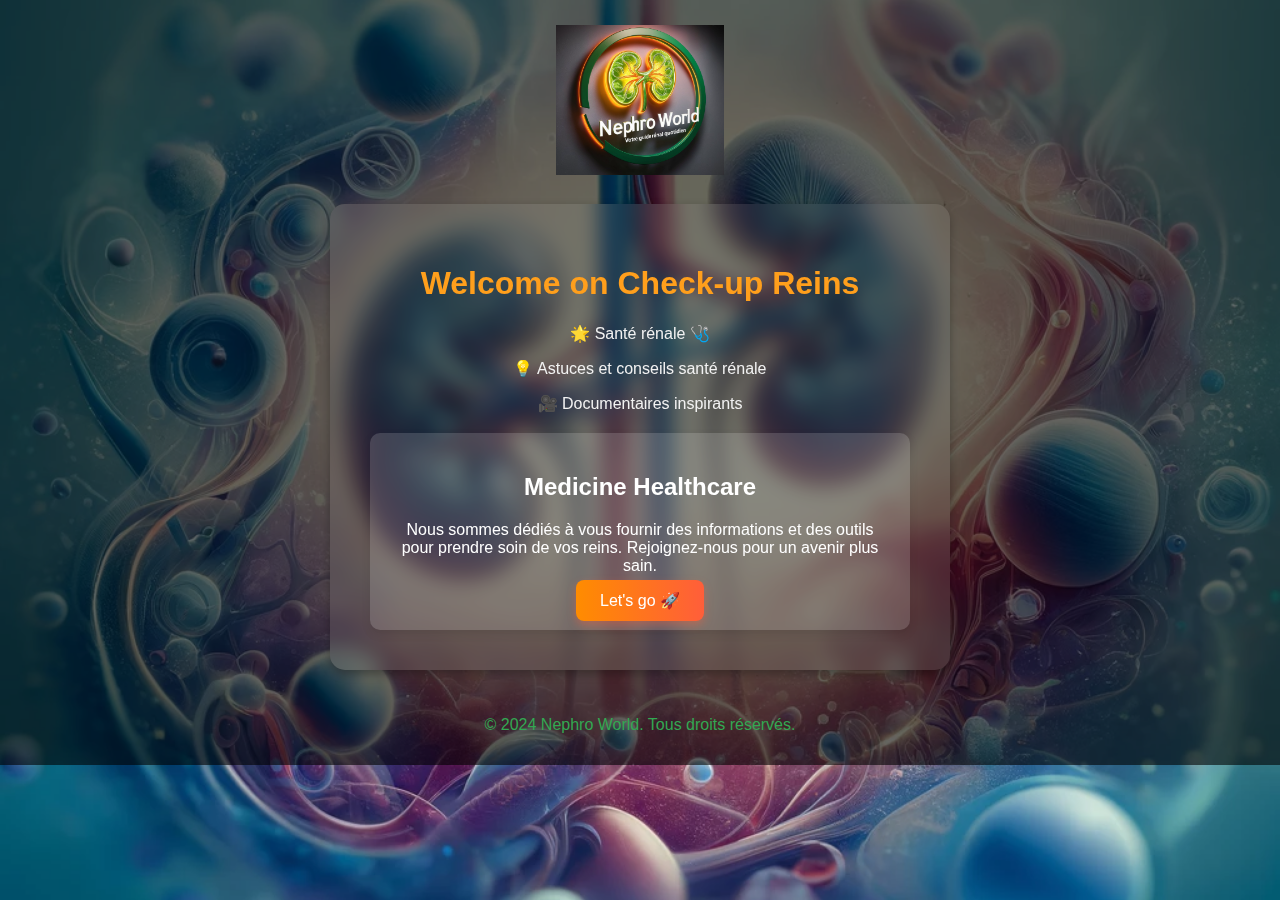
<file: index.html>
<!DOCTYPE html>
<html lang="fr">
<head>
    <meta charset="UTF-8">
    <meta name="viewport" content="width=device-width, initial-scale=1.0">
    <title>Nephro World - Votre guide rénal quotidien</title>
    <link rel="stylesheet" href="style.css">
    <link rel="icon" type="image/jpg" href="favicon.jpg"/>
</head>
<body>
    <!-- Header -->
    <header class="header">
        <img src="logo.png" alt="Nephro World Logo" class="logo">
    </header>

    <!-- Main Section -->
    <main class="main-content">
        <div id="quiz-container" class="quiz-contain">
            <h1>Welcome on Check-up Reins</h1>
            <p class="subtitle">🌟 Santé rénale 🩺</p> 
            <p class="subtitle">💡 Astuces et conseils santé rénale</p> 
            <p class="subtitle">🎥 Documentaires inspirants</p> 

            <div id="welcome-screen" class="quiz-box">
                <h2>Medicine Healthcare</h2>
                <p>Nous sommes dédiés à vous fournir des informations et des outils pour prendre soin de vos reins. Rejoignez-nous pour un avenir plus sain.</p>
                <a href="quiz.html" class="cta-button">Let's go 🚀</a>
            </div>
        </div>
    </main>

    <!-- Optionnel: Footer -->
    <footer class="footer">
        <p>&copy; 2024 Nephro World. Tous droits réservés.</p>
    </footer>

    <script src="script.js"></script>
</body>
</html>
</file>
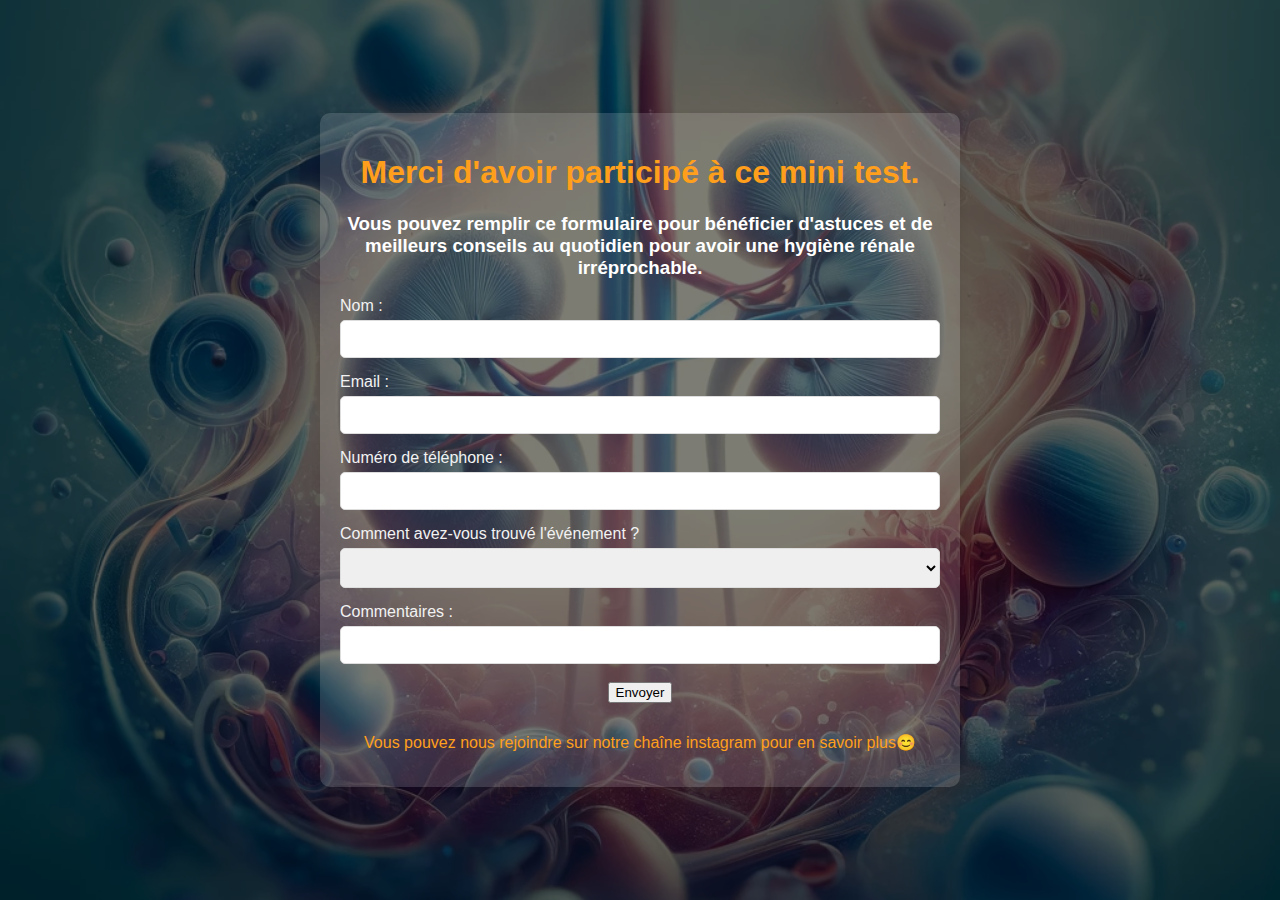
<file: feedback.html>
<!DOCTYPE html>
<html lang="fr">
<head>
    <meta charset="UTF-8">
    <meta name="viewport" content="width=device-width, initial-scale=1.0">
    <title>Feedback</title>
    <link rel="stylesheet" href="style.css">
    <link rel="icon" type="image/jpg" href="favicon.jpg"/>
</head>
<body class="feedback-page">
    <div class="feedback-container">
        <h1>Merci d'avoir participé à ce mini test.</h1>
        <h3>Vous pouvez remplir ce formulaire pour bénéficier d'astuces et de meilleurs conseils au quotidien pour avoir une hygiène rénale irréprochable.</h3>
        <form id="feedback-form" action="https://formspree.io/f/xyzyklve" method="POST">
            <label for="name">Nom :</label>
            <input type="text" id="name" name="name" required>
            
            <label for="email">Email :</label>
            <input type="email" id="email" name="email" required>

            <label for="phone">Numéro de téléphone :</label>
            <input type="tel" id="phone" name="phone">

            <label for="feedback">Comment avez-vous trouvé l'événement ?</label>
            <select id="feedback" name="feedback" required>
                <option value="vide"></option>
                <option value="tresbien">Très Bien</option>
                <option value="bien">Bien</option>
                <option value="pasmal">Pas mal</option>
                <option value="Peut mieux faire">Peut mieux faire</option>
            </select>

            <label for="commentaires">Commentaires :</label>
            <input type="text" id="commentaires" name="commentaires">
            <BR>
            <BR>     
            <button type="submit">Envoyer</button>
        </form>  

        <footer class="footer">
            <div class="nav-links">
                <a href="https://www.instagram.com/nephro__.world/">Vous pouvez nous rejoindre sur notre chaîne instagram pour en savoir plus😊</a>
            </div>
        </footer>
    </div>
</body>
</html>
</file>
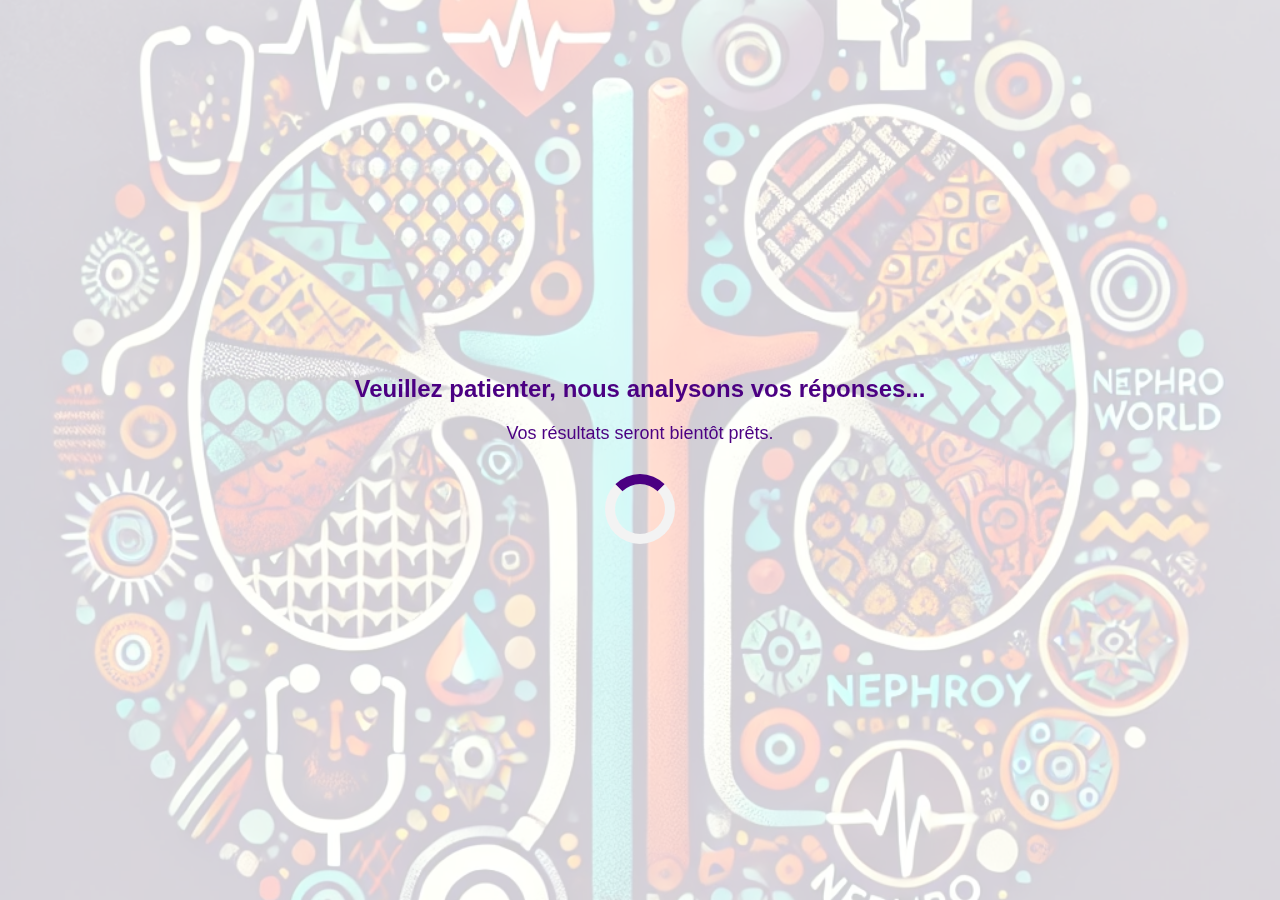
<file: loading.html>
<!DOCTYPE html>
<html lang="fr">
<head>
    <meta charset="UTF-8">
    <meta name="viewport" content="width=device-width, initial-scale=1.0">
    <link rel="icon" type="image/jpg" href="favicon.jpg"/>
    <title>Chargement des résultats</title>
    <style>
        /* Style de la page de chargement */
        body {
            font-family: Arial, sans-serif;
            background-color: #f0f0f0;
            margin: 0;
            display: flex;
            justify-content: center;
            align-items: center;
            min-height: 100vh;
        }

        
        body {
            position: relative;
            background-image: url('Back2.webp'); /* Replace with the actual path */
            background-size: cover;
            background-position: center;
            background-repeat: no-repeat;
        }

        body::before {
            content: "";
            position: absolute;
            top: 0;
            left: 0;
            right: 0;
            bottom: 0;
            background-image: url('Back2.webp'); /* Same background image */
            background-size: cover;
            background-position: center;
            background-repeat: no-repeat;
            filter: grayscale(40%) brightness(70%) saturate(10%) blur(0%) contrast(50%);
            z-index: -1; /* Ensures the filter is applied behind the content */
        }


        .loading-screen {
            position: fixed;
            top: 0;
            left: 0;
            width: 100%;
            height: 100%;
            background-color: rgba(255, 255, 255, 0.8);
            display: flex;
            justify-content: center;
            align-items: center;
            z-index: 1000;
        }

        .loading-message {
            text-align: center;
            color: #4B0082;
        }

        .loading-message h2 {
            font-size: 24px;
            margin-bottom: 20px;
        }

        .loading-message p {
            font-size: 18px;
            margin-bottom: 30px;
        }

        .loader {
            border: 10px solid #f3f3f3; /* Light gray */
            border-top: 10px solid #4B0082; /* Purple */
            border-radius: 50%;
            width: 50px;
            height: 50px;
            animation: spin 2s linear infinite;
            margin: 0 auto; /* Centering the loader */
        }

        /* Animation de rotation pour le loader */
        @keyframes spin {
            0% { transform: rotate(0deg); }
            100% { transform: rotate(360deg); }
        }
    </style>
</head>
<body>

<div id="loading-screen" class="loading-screen">
    <div class="loading-message">
        <h2>Veuillez patienter, nous analysons vos réponses...</h2>
        <p>Vos résultats seront bientôt prêts.</p>
        <div class="loader"></div>
    </div>
</div>

<script>
    setTimeout(function() {
        window.location.href = "resultats.html";
    }, 10000); // 10 seconds delay
</script>

</body>
</html>
</file>
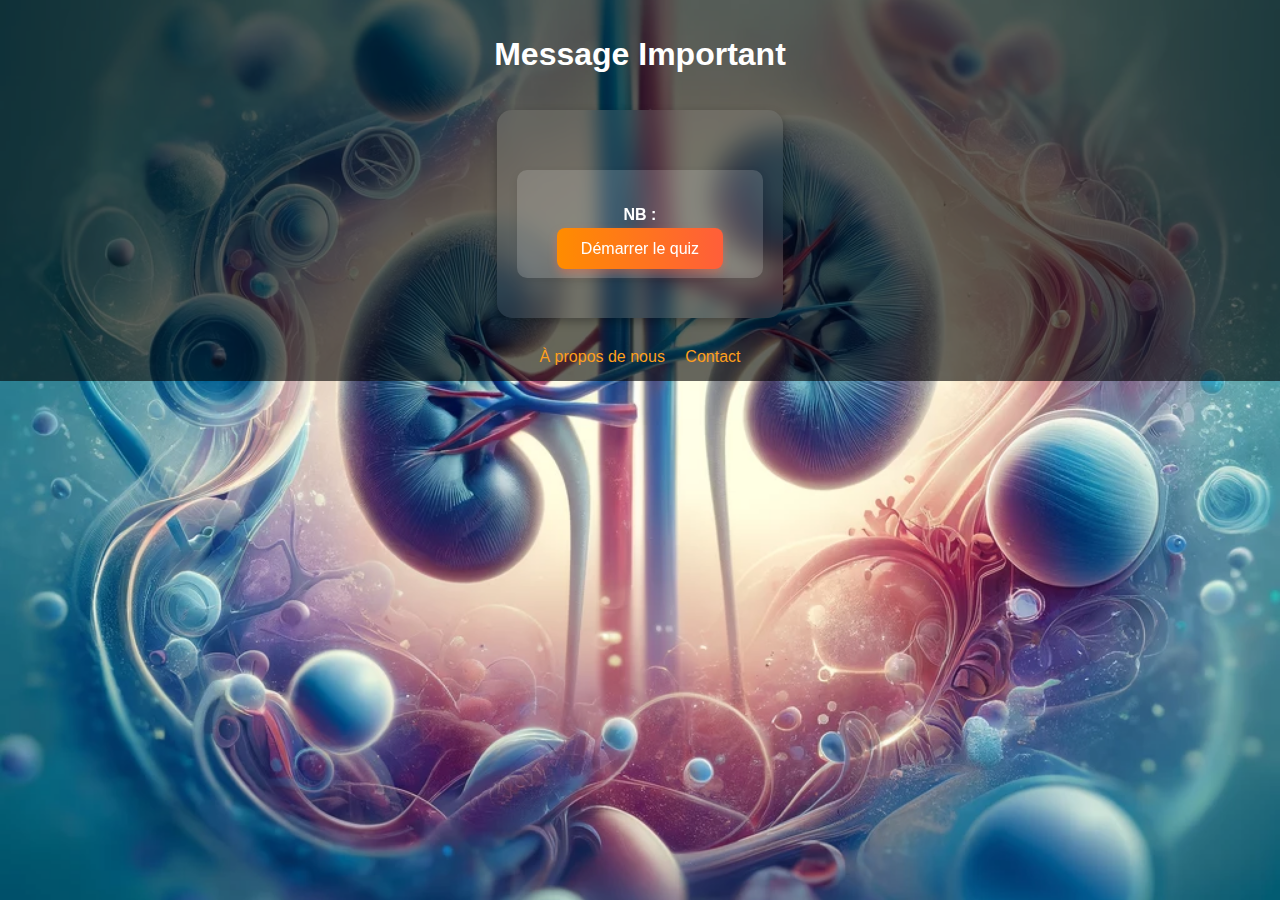
<file: message.html>
<!DOCTYPE html>
<html lang="fr">
<head>
    <meta charset="UTF-8">
    <meta name="viewport" content="width=device-width, initial-scale=1.0">
    <link rel="icon" type="image/jpg" href="favicon.jpg"/>
    <title>Message d'Avertissement</title>
    <link rel="stylesheet" href="style.css">
</head>
<body>
    <header class="header">
        <h1>Message Important</h1>
    </header>

    <div class="main-content">
        <div id="nb-message" class="quiz-box">
            <p><strong>NB :</strong> </p>
            <!-- Utilisation de href pour la redirection vers la page du quiz -->
            <a href="quiz.html" class="cta-button">Démarrer le quiz</a>
        </div>
    </div>

    <footer class="footer">
        <div class="nav-links">
            <a href="https://www.instagram.com/nephro__.world/">À propos de nous</a>
            <a href="https://www.instagram.com/nephro__.world/">Contact</a>
        </div>
    </footer>
</body>
</html>
</file>
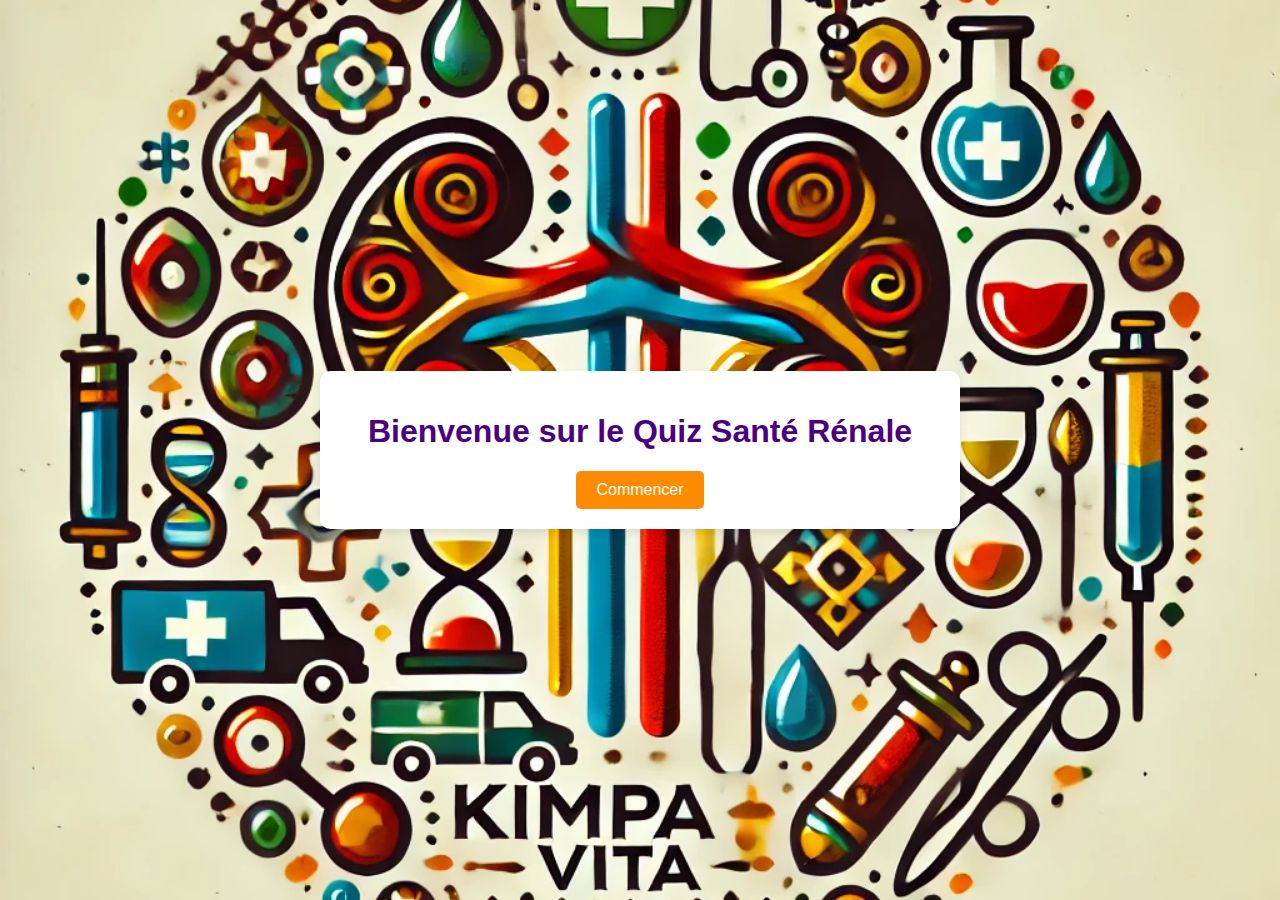
<file: quiz.html>
<!DOCTYPE html>
<html lang="fr">
<head>
    <meta charset="UTF-8">
    <meta name="viewport" content="width=device-width, initial-scale=1.0">
    <link rel="icon" type="image/jpg" href="favicon.jpg"/>
    <title>Quiz Santé Rénale</title>
    <style>
        /* Styles de base pour la mise en page */
        body {
            font-family: Arial, sans-serif;
            background-color: #f0f0f0;
            display: flex;
            justify-content: center;
            align-items: center;
            min-height: 100vh;
            margin: 0;
        }
        

        body {
            position: relative;
            background-image: url('Back1.webp'); /* Replace with the actual path */
            background-size: cover;
            background-position: center;
            background-repeat: no-repeat;
        }

        body::before {
            content: "";
            position: absolute;
            top: 0;
            left: 0;
            right: 0;
            bottom: 0;
            background-image: url('Back1.webp'); /* Same background image */
            background-size: cover;
            background-position: center;
            background-repeat: no-repeat;
            filter: grayscale(40%) brightness(70%) saturate(10%) blur(0%) contrast(50%);
            z-index: -1; /* Ensures the filter is applied behind the content */
        }

        #welcome-screen, #nb-message, #question-box {
            display: none;
            background-color: #ffffff;
            padding: 20px;
            border-radius: 10px;
            box-shadow: 0 4px 10px rgba(0, 0, 0, 0.1);
            max-width: 600px;
            width: 100%;
            text-align: center;
        }

        h1, h2, p {
            color: #4B0082;
        }

        .button {
            background-color: #FF8C00;
            color: white;
            padding: 10px 20px;
            border: none;
            border-radius: 5px;
            cursor: pointer;
            font-size: 16px;
        }

        .button:hover {
            background-color: #FFA500;
        }

    </style>
</head>
<body>

<div id="welcome-screen">
    <h1>Bienvenue sur le Quiz Santé Rénale</h1>
    <button class="button" onclick="showNB()">Commencer</button>
</div>

<div id="nb-message">
    <h2>Note Importante</h2>
    <p>Ce test ne remplace pas un bilan rénal complet (par ex., analyses d'urée, créatinine) nécessaire pour confirmer l'état de santé de vos reins.</p>
    <button class="button" onclick="demarrerQuiz()">Continuer</button>
</div>

<div id="question-box">
    <h2 id="question-number"></h2>
    <p id="question"></p>
    <button class="button" onclick="answer('oui')">Oui</button>
    <button class="button" onclick="answer('non')">Non</button>
</div>

<script>
    function showNB() {
        document.getElementById("welcome-screen").style.display = "none";
        document.getElementById("nb-message").style.display = "block";
    }

    function demarrerQuiz() {
        document.getElementById("nb-message").style.display = "none";
        document.getElementById("question-box").style.display = "block";
        afficherQuestion();
    }

    const questions = [
        { question: "Avez-vous constaté un changement dans la fréquence, la couleur, ou l'odeur de vos urines, comme une urine mousseuse ?", pointsOui: 0, pointsNon: 2 },
        { question: "Êtes-vous hypertendu ou diabétique ?", pointsOui: 0, pointsNon: 2 },
        { question: "Avez-vous des œdèmes (gonflement des pieds et des chevilles) ?", pointsOui: 0, pointsNon: 2 },
        { question: "Votre haleine a-t-elle une odeur ammoniacale (odeur semblable à celle des urines) ?", pointsOui: 0, pointsNon: 2 },
        { question: "Avez vous l'impression d'être constamment fatigué(e) ?", pointsOui: 0, pointsNon: 2 },
        { question: "Ressentez-vous des douleurs dans le bas du dos, non liées à une position inconfortable ?", pointsOui: 0, pointsNon: 2 },
        { question: "Prenez-vous régulièrement des médicaments traditionnels, des antalgiques ou des anti-inflammatoires (AINS,comme l'ibuprofène etc...) lorsque vous êtes malade ?", pointsOui: 0, pointsNon: 2 }
    ];

    let currentQuestion = 0;
    let score = 0;

    function afficherQuestion() {
        if (currentQuestion < questions.length) {
            document.getElementById("question-number").innerText = `Question ${currentQuestion + 1} sur ${questions.length}`;
            document.getElementById("question").innerText = questions[currentQuestion].question;
        } else {
            redirectToLoading();
        }
    }

    function answer(response) {
        const current = questions[currentQuestion];
        score += response === 'oui' ? current.pointsOui : current.pointsNon;
        currentQuestion++;
        afficherQuestion();
    }

    function redirectToLoading() {
        document.getElementById("question-box").style.display = "none";
        // Enregistrer le score dans sessionStorage
        sessionStorage.setItem("score", score);
        // Rediriger vers la page loading.html
        window.location.href = "loading.html";
    }

    // Initialisation de l'écran de bienvenue
    document.getElementById("welcome-screen").style.display = "block";
</script>

</body>
</html>
</file>
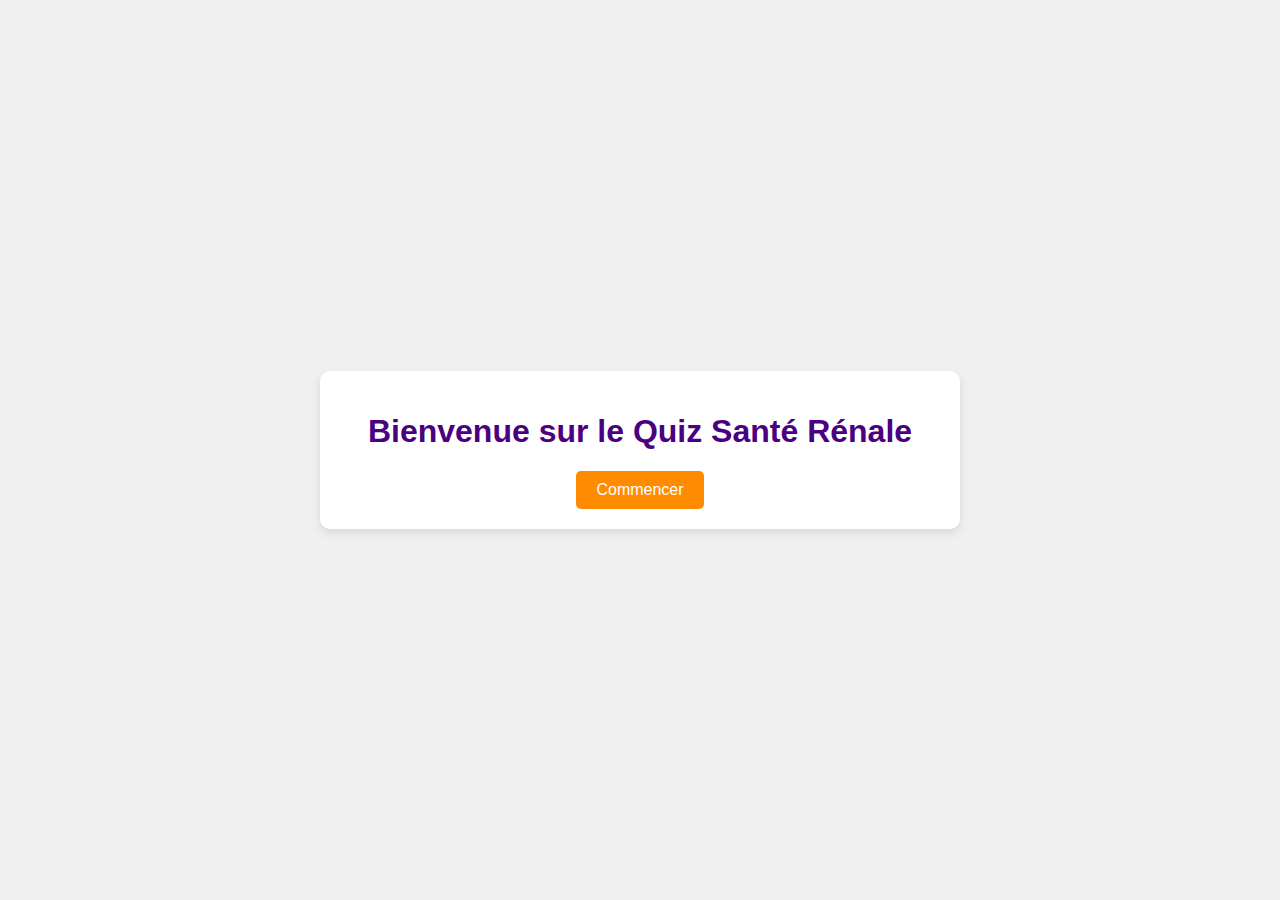
<file: quizz.html>
<!DOCTYPE html>
<html lang="fr">
<head>
    <meta charset="UTF-8">
    <meta name="viewport" content="width=device-width, initial-scale=1.0">
    <link rel="icon" type="image/jpg" href="favicon.jpg"/>
    <title>Quiz Santé Rénale</title>
    <style>
        /* Styles de base pour la mise en page */
        body {
            font-family: Arial, sans-serif;
            background-color: #f0f0f0;
            display: flex;
            justify-content: center;
            align-items: center;
            min-height: 100vh;
            margin: 0;
        }

        #welcome-screen, #nb-message, #question-box, #result {
            display: none;
            background-color: #ffffff;
            padding: 20px;
            border-radius: 10px;
            box-shadow: 0 4px 10px rgba(0, 0, 0, 0.1);
            max-width: 600px;
            width: 100%;
            text-align: center;
        }

        h1, h2, p {
            color: #4B0082;
        }

        .button {
            background-color: #FF8C00;
            color: white;
            padding: 10px 20px;
            border: none;
            border-radius: 5px;
            cursor: pointer;
            font-size: 16px;
        }

        .button:hover {
            background-color: #FFA500;
        }
        
        .result-message {
            padding: 20px;
            background-color: #e6f7ff;
            border-radius: 10px;
            margin: 20px 0;
            box-shadow: 0 4px 10px rgba(0, 0, 0, 0.1);
        }

        .result-message h3 {
            color: #4B0082;
            margin-bottom: 15px;
        }

        .result-message ul {
            list-style-type: none;
            padding: 0;
        }

        .result-message ul li {
            background-color: #fff;
            padding: 12px;
            margin: 10px 0;
            border-radius: 5px;
            box-shadow: 0 4px 6px rgba(0, 0, 0, 0.1);
            font-size: 16px;
            display: flex;
            align-items: center;
            justify-content: start;
            transition: transform 0.3s ease-in-out;
        }

        .result-message ul li:hover {
            transform: translateX(10px);
            background-color: #ffeb3b;  /* Highlight color on hover */
        }

        .result-message ul li strong {
            font-weight: bold;
            margin-left: 10px;
        }

        /* Ajout d'icônes dans les éléments de la liste */
        .result-message ul li::before {
            content: "✔️";
            margin-right: 10px;
            font-size: 20px;
        }

        /* Ajouter une animation légère au message */
        .result-message {
            animation: fadeIn 0.8s ease-in-out;
        }

        /* Animation fade-in pour rendre l'apparition du message plus fluide */
        @keyframes fadeIn {
            from {
                opacity: 0;
            }
            to {
                opacity: 1;
            }
        }

    </style>
</head>
<body>

<div id="welcome-screen">
    <h1>Bienvenue sur le Quiz Santé Rénale</h1>
    <button class="button" onclick="showNB()">Commencer</button>
</div>

<div id="nb-message">
    <h2>Note Importante</h2>
    <p>Ce test ne remplace pas un bilan rénal complet (par ex., analyses d'urée, créatinine) nécessaire pour confirmer l'état de santé de vos reins.</p>
    <button class="button" onclick="demarrerQuiz()">Continuer</button>
</div>

<div id="question-box">
    <h2 id="question-number"></h2>
    <p id="question"></p>
    <button class="button" onclick="answer('oui')">Oui</button>
    <button class="button" onclick="answer('non')">Non</button>
</div>

<div id="result"></div>

<script>
    function showNB() {
        document.getElementById("welcome-screen").style.display = "none";
        document.getElementById("nb-message").style.display = "block";
    }

    function demarrerQuiz() {
        document.getElementById("nb-message").style.display = "none";
        document.getElementById("question-box").style.display = "block";
        afficherQuestion();
    }

    const questions = [
        { question: "Avez-vous constaté un changement dans la fréquence, la couleur, ou l'odeur de vos urines, comme une urine mousseuse ?", pointsOui: 0, pointsNon: 2 },
        { question: "Êtes-vous hypertendu ou diabétique ?", pointsOui: 0, pointsNon: 2 },
        { question: "Avez-vous des œdèmes (gonflement des pieds et des chevilles) ?", pointsOui: 0, pointsNon: 2 },
        { question: "Votre haleine a-t-elle une odeur ammoniacale ?", pointsOui: 0, pointsNon: 2 },
        { question: "Vous sentez-vous constamment fatigué(e) ?", pointsOui: 0, pointsNon: 2 },
        { question: "Ressentez-vous des douleurs dans le bas du dos, non liées à une position inconfortable ?", pointsOui: 0, pointsNon: 2 },
        { question: "Prenez-vous régulièrement des médicaments traditionnels ou des anti-inflammatoires (comme l'ibuprofène) lorsque vous êtes malade ?", pointsOui: 0, pointsNon: 2 }
    ];

    let currentQuestion = 0;
    let score = 0;

    function afficherQuestion() {
        if (currentQuestion < questions.length) {
            document.getElementById("question-number").innerText = `Question ${currentQuestion + 1} sur ${questions.length}`;
            document.getElementById("question").innerText = questions[currentQuestion].question;
        } else {
            afficherResultat();
        }
    }

    function answer(response) {
        const current = questions[currentQuestion];
        score += response === 'oui' ? current.pointsOui : current.pointsNon;
        currentQuestion++;
        afficherQuestion();
    }

    function afficherResultat() {
        document.getElementById("question-box").style.display = "none";
        const result = document.getElementById("result");
        result.style.display = "block";

        let message;
        if (score >= 12) {
            message = `
                <div class="result-message">
                    <h3>🎉 Félicitations ! 🎉</h3>
                    <p>Vous avez une santé rénale optimale !</p>
                    <ul>
                        <li>💧 <strong>Boire 1,5 L d'eau par jour</strong> pour maintenir votre hydratation.</li>
                        <li>🏃‍♂️ <strong>Faire de l'activité physique régulière</strong> pour stimuler vos reins.</li>
                        <li>🚫 <strong>Éviter l'automédication</strong> pour réduire le risque de complications.</li>
                        <li>🥗 <strong>Adopter une alimentation saine</strong> pour renforcer votre santé globale.</li>
                    </ul>
                </div>
            `;
        } else if (score >= 6) {
            message = `
                <div class="result-message">
                    <h3>💡 Améliorations Recommandées 💡</h3>
                    <p>Votre santé rénale est relativement bonne, mais quelques améliorations peuvent être apportées.</p>
                    <ul>
                        <li>💧 <strong>Augmentez votre consommation d'eau</strong> pour mieux hydrater vos reins.</li>
                        <li>🍽️ <strong>Limitez les aliments salés et transformés</strong> qui peuvent solliciter vos reins.</li>
                        <li>🚶‍♂️ <strong>Intégrez des promenades quotidiennes</strong> pour soutenir votre système rénal.</li>
                        <li>🩺 <strong>Planifiez un bilan de santé annuel</strong> pour surveiller votre santé rénale.</li>
                    </ul>
                </div>
            `;
        } else {
            message = `
                <div class="result-message">
                    <h3>⚠️ Attention ⚠️</h3>
                    <p>Votre santé rénale présente des signes préoccupants. Il est conseillé de consulter un professionnel.</p>
                    <ul>
                        <li>💧 <strong>Hydratez-vous régulièrement</strong> pour aider votre système rénal.</li>
                        <li>🍏 <strong>Optez pour une alimentation équilibrée</strong> pour alléger la charge sur vos reins.</li>
                        <li>🩺 <strong>Consultez un professionnel de santé</strong> pour un suivi personnalisé.</li>
                        <li>⚖️ <strong>Évitez la sédentarité</strong> en intégrant de l'exercice léger chaque jour.</li>
                    </ul>
                </div>
            `;
        }

        result.innerHTML = `<div>${message}</div><button class="button" onclick="location.href='feedback.html'">Continuez !</button>`;
    }

    // Afficher l'écran d'accueil au démarrage
    document.getElementById("welcome-screen").style.display = "block";
</script>

</body>
</html>
</file>
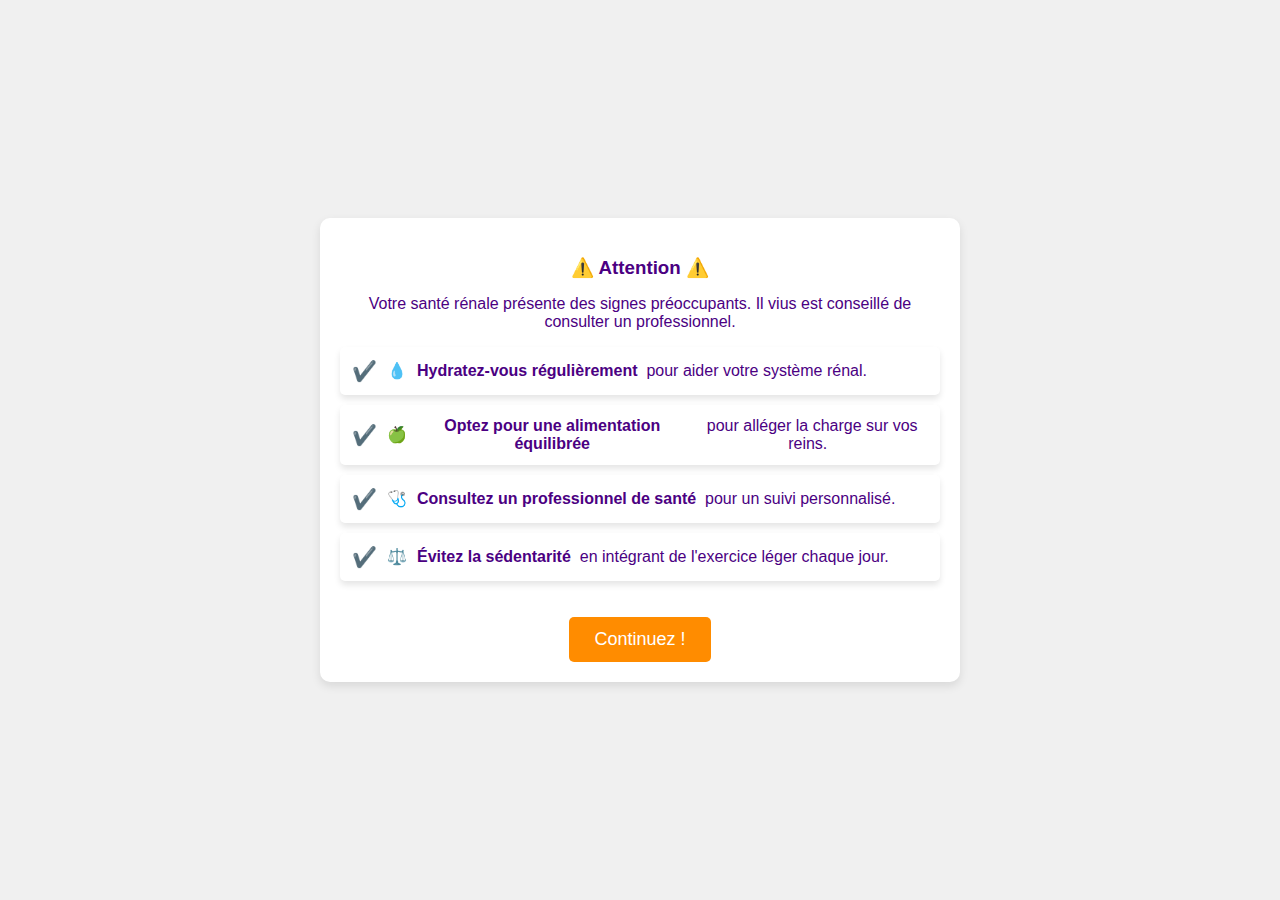
<file: resultats.html>
<!DOCTYPE html>
<html lang="fr">
<head>
    <meta charset="UTF-8">
    <meta name="viewport" content="width=device-width, initial-scale=1.0">
    <link rel="icon" type="image/jpg" href="favicon.jpg"/>
    <title>Résultats du Quiz Santé Rénale</title>
    <style>
        /* Styles de base */
        body {
            font-family: Arial, sans-serif;
            background-color: #f0f0f0;
            display: flex;
            justify-content: center;
            align-items: center;
            min-height: 100vh;
            margin: 0;
            color: #4B0082;
        }

        .result-container {
            background-color: #ffffff;
            padding: 20px;
            border-radius: 10px;
            box-shadow: 0 4px 10px rgba(0, 0, 0, 0.1);
            max-width: 600px;
            width: 100%;
            text-align: center;
            animation: fadeIn 0.8s ease-in-out;
        }

        .result-message h3 {
            color: #4B0082;
            margin-bottom: 15px;
        }

        .result-message ul {
            list-style-type: none;
            padding: 0;
        }

        .result-message ul li {
            background-color: #fff;
            padding: 12px;
            margin: 10px 0;
            border-radius: 5px;
            box-shadow: 0 4px 6px rgba(0, 0, 0, 0.1);
            font-size: 16px;
            display: flex;
            align-items: center;
            transition: transform 0.3s ease-in-out;
        }

        .result-message ul li:hover {
            transform: translateX(10px);
            background-color: #ffeb3b;
        }

        .result-message ul li strong {
            margin-left: 10px;
        }

        .result-message ul li::before {
            content: "✔️";
            margin-right: 10px;
            font-size: 20px;
        }

        @keyframes fadeIn {
            from {
                opacity: 0;
            }
            to {
                opacity: 1;
            }
        }

        .button {
            background-color: #FF8C00;
            color: white;
            padding: 12px 25px;
            border: none;
            border-radius: 5px;
            cursor: pointer;
            font-size: 18px;
            margin-top: 20px;
        }

        .button:hover {
            background-color: #FFA500;
        }
    </style>
</head>
<body>

<div class="result-container">
    <div id="result-message"></div>
    <button class="button" onclick="location.href='feedback.html'">Continuez !</button>
</div>

<script>
    // Simuler un score pour démonstration
    const score = parseInt(sessionStorage.getItem("score") || 0);
    const resultMessage = document.getElementById("result-message");

    let message;
    if (score >= 12) {
        message = `
            <div class="result-message">
                <h3>🎉 Félicitations à vous ! 🎉</h3>
                <p>Vous avez une santé rénale relativement bonne. Vous avez obtenu un score de 12. Néanmoins, voici quelques améliorations que vous pouvez adopter au quotidien.</p>
                <ul>
                    <li>💧 <strong>Augmentez votre consommation d'eau par jour </strong> pour maintenir votre hydratation.</li>
                    <li>🏃‍♂️ <strong>Faire de l'activité physique régulière</strong> &nbsp; pour stimuler vos reins.</li>
                    <li>🚫 <strong>Éviter l'automédication</strong> &nbsp; pour réduire le risque de complications.</li>
                    <li>🥗 <strong>Adopter une alimentation saine</strong> &nbsp; pour renforcer votre santé globale.</li>
                </ul>
            </div>
        `;
    } else if (score >= 6) {
        message = `
            <div class="result-message">
                <h3>💡 Améliorations Recommandées 💡</h3>
                <p>Votre santé rénale est relativement bonne, mais quelques améliorations peuvent être apportées et que vous pouvez adopter dans votre vie au quotidien.</p>
                <ul>
                    <li>💧 <strong>Augmentez votre consommation d'eau (Au moins 1,5L) </strong>&nbsp; pour faciliter la filtration des déchets par le rein.</li>
                    <li>🍽️ <strong>Limitez la consommation des aliments salés et transformés </strong>&nbsp; qui détruisent vos reins.</li>
                    <li>🚶‍♂️ <strong>Faire du sport, un rituel </strong>&nbsp; pour avoir une bonne santé cardio-vasculaire.</li>
                    <li>🩺 <strong>Planifiez un bilan de santé annuel</strong>&nbsp;  pour surveiller votre santé rénale.</li>
                </ul>
            </div>
        `;
    } else {
        message = `
            <div class="result-message">
                <h3>⚠️ Attention ⚠️</h3>
                <p>Votre santé rénale présente des signes préoccupants. Il vius est conseillé de consulter un professionnel.</p>
                <ul>
                    <li>💧 <strong>Hydratez-vous régulièrement</strong>&nbsp; pour aider votre système rénal.</li>
                    <li>🍏 <strong>Optez pour une alimentation équilibrée</strong>&nbsp; pour alléger la charge sur vos reins.</li>
                    <li>🩺 <strong>Consultez un professionnel de santé</strong>&nbsp; pour un suivi personnalisé.</li>
                    <li>⚖️ <strong>Évitez la sédentarité</strong>&nbsp; en intégrant de l'exercice léger chaque jour.</li>
                </ul>
            </div>
        `;
    }

    resultMessage.innerHTML = message;
</script>

</body>
</html>
</file>
<file: style.css>
/* Corps de la page */
body {
    font-family: Arial, sans-serif;
    color: #FFFFFF;
    background-image: url('kid.webp'); /* Remplace par le chemin de ton image */
    background-size: cover;
    background-position: center;
    background-attachment: fixed; /* L'image reste en place au défilement */
    margin: 0;
    display: flex;
    flex-direction: column;
    align-items: center;
    position: relative;
}

body::before {
    content: "";
    position: absolute;
    top: 0;
    left: 0;
    right: 0;
    bottom: 0;
    background: rgba(0, 0, 0, 0.6); /* Superposition pour rendre le texte lisible */
    z-index: -1; /* Assure que la superposition est derrière le contenu */
}

/* Conteneur principal */
.main-content {
    background: rgba(255, 255, 255, 0.08);
    padding: 40px;
    border-radius: 15px;
    max-width: 600px;
    margin: 0 auto;
    display: flex;
    justify-content: center;
    align-items: center;
    flex-direction: column;
    box-shadow: 0 4px 10px rgba(0, 0, 0, 0.3);
    backdrop-filter: blur(10px);
    text-align: center;
    z-index: 1; /* Met le contenu au-dessus de l'image de fond */
}

/* Header */
.header {
    text-align: center;
    padding: 15px;
}

.logo {
    width: auto;
    height: 150px;
    margin: 10px;
}

/* Texte de présentation */
.quiz-contain h1 {
    font-size: 2em;
    font-weight: bold;
    color: #ff9f1c;
}

.quiz-contain p.subtitle {
    color: #f2f2f2;
    font-size: 1em;
    margin-top: 5px;
}

/* Bouton CTA */
.cta-button {
    background: linear-gradient(90deg, #ff8c00, #ff5e3a);
    color: #FFFFFF;
    padding: 12px 24px;
    border: none;
    border-radius: 8px;
    cursor: pointer;
    font-size: 1em;
    transition: all 0.3s ease;
    box-shadow: 0 4px 8px rgba(255, 94, 58, 0.4);
    text-decoration: none;
    margin-top: 20px;
}

.cta-button:hover {
    background: linear-gradient(90deg, #ff9f1c, #ff8c00);
    box-shadow: 0 6px 12px rgba(255, 94, 58, 0.6);
}

/* Quiz Box Style */
.quiz-box {
    background-color: rgba(255, 255, 255, 0.15);
    padding: 20px;
    border-radius: 10px;
    box-shadow: 0 4px 10px rgba(0, 0, 0, 0.1);
    margin-top: 20px;
    width: 100%;
    max-width: 500px;
}

/* Feedback Page */
.feedback-page {
    display: flex;
    justify-content: center;
    align-items: center;
    min-height: 100vh;
}

.feedback-container {
    background-color: rgba(255, 255, 255, 0.15);
    padding: 20px;
    border-radius: 10px;
    box-shadow: 0 4px 10px rgba(0, 0, 0, 0.1);
    max-width: 600px;
    width: 100%;
    text-align: center;
}

.feedback-container h1,
.feedback-container h2 {
    color: #ff9f1c;
}

#feedback-form label {
    color: #f2f2f2;
    font-size: 16px;
    display: block;
    margin-top: 15px;
    text-align: left;
}

#feedback-form input,
#feedback-form select,
#feedback-form textarea {
    width: 100%;
    padding: 10px;
    margin-top: 5px;
    border-radius: 5px;
    border: 1px solid #ddd;
    box-sizing: border-box;
    font-size: 14px;
}

/* Footer */
.footer {
    text-align: center;
    padding: 15px;
    color: #32a852;
    margin-top: 15px;
}

.footer .nav-links a {
    color: #FF9F1C;
    margin: 0 8px;
    text-decoration: none;
}

.footer .nav-links a:hover {
    text-decoration: underline;
}

/* Mobile Responsive */
@media (max-width: 768px) {
    .main-content {
        width: 85%;
    }

    .quiz-box {
        padding: 15px;
        width: 100%;
        margin-bottom: 15px;
    }

    .cta-button {
        padding: 8px 16px;
        font-size: 0.9em;
    }
}
</file>
